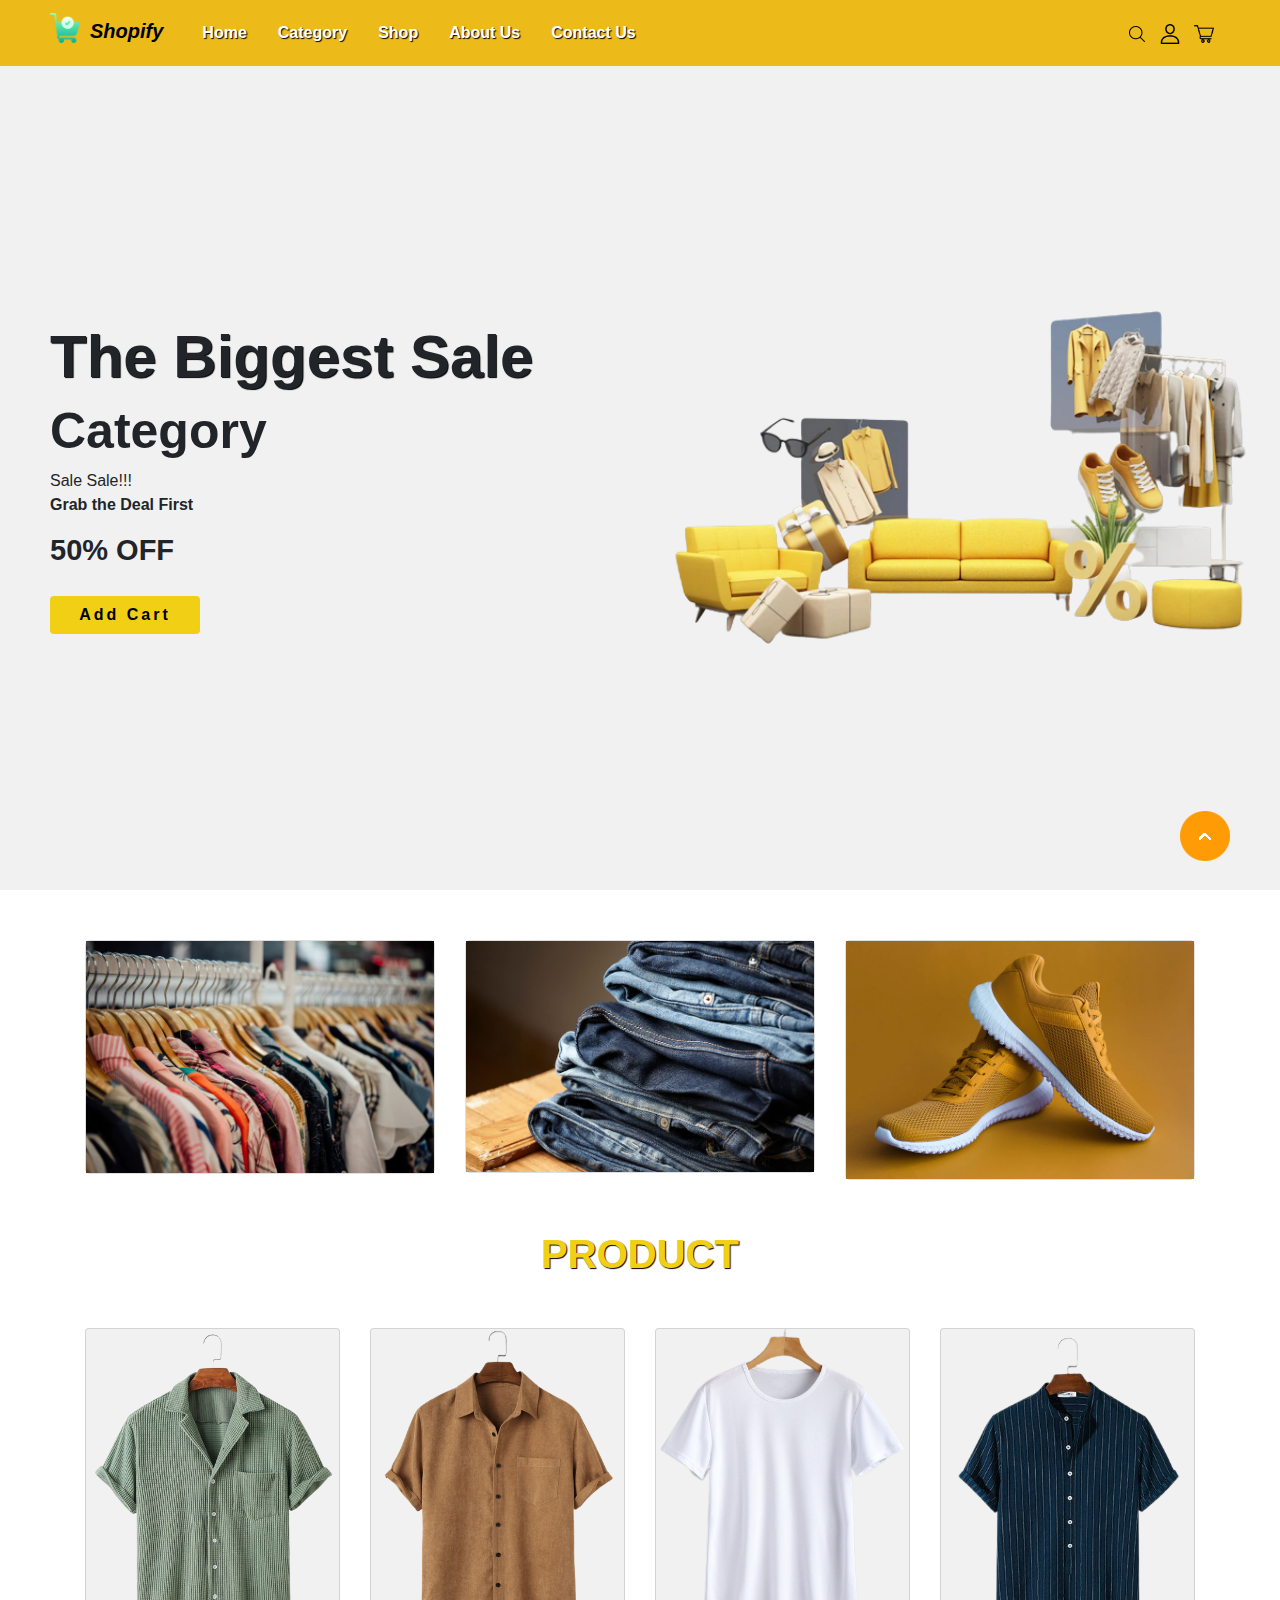
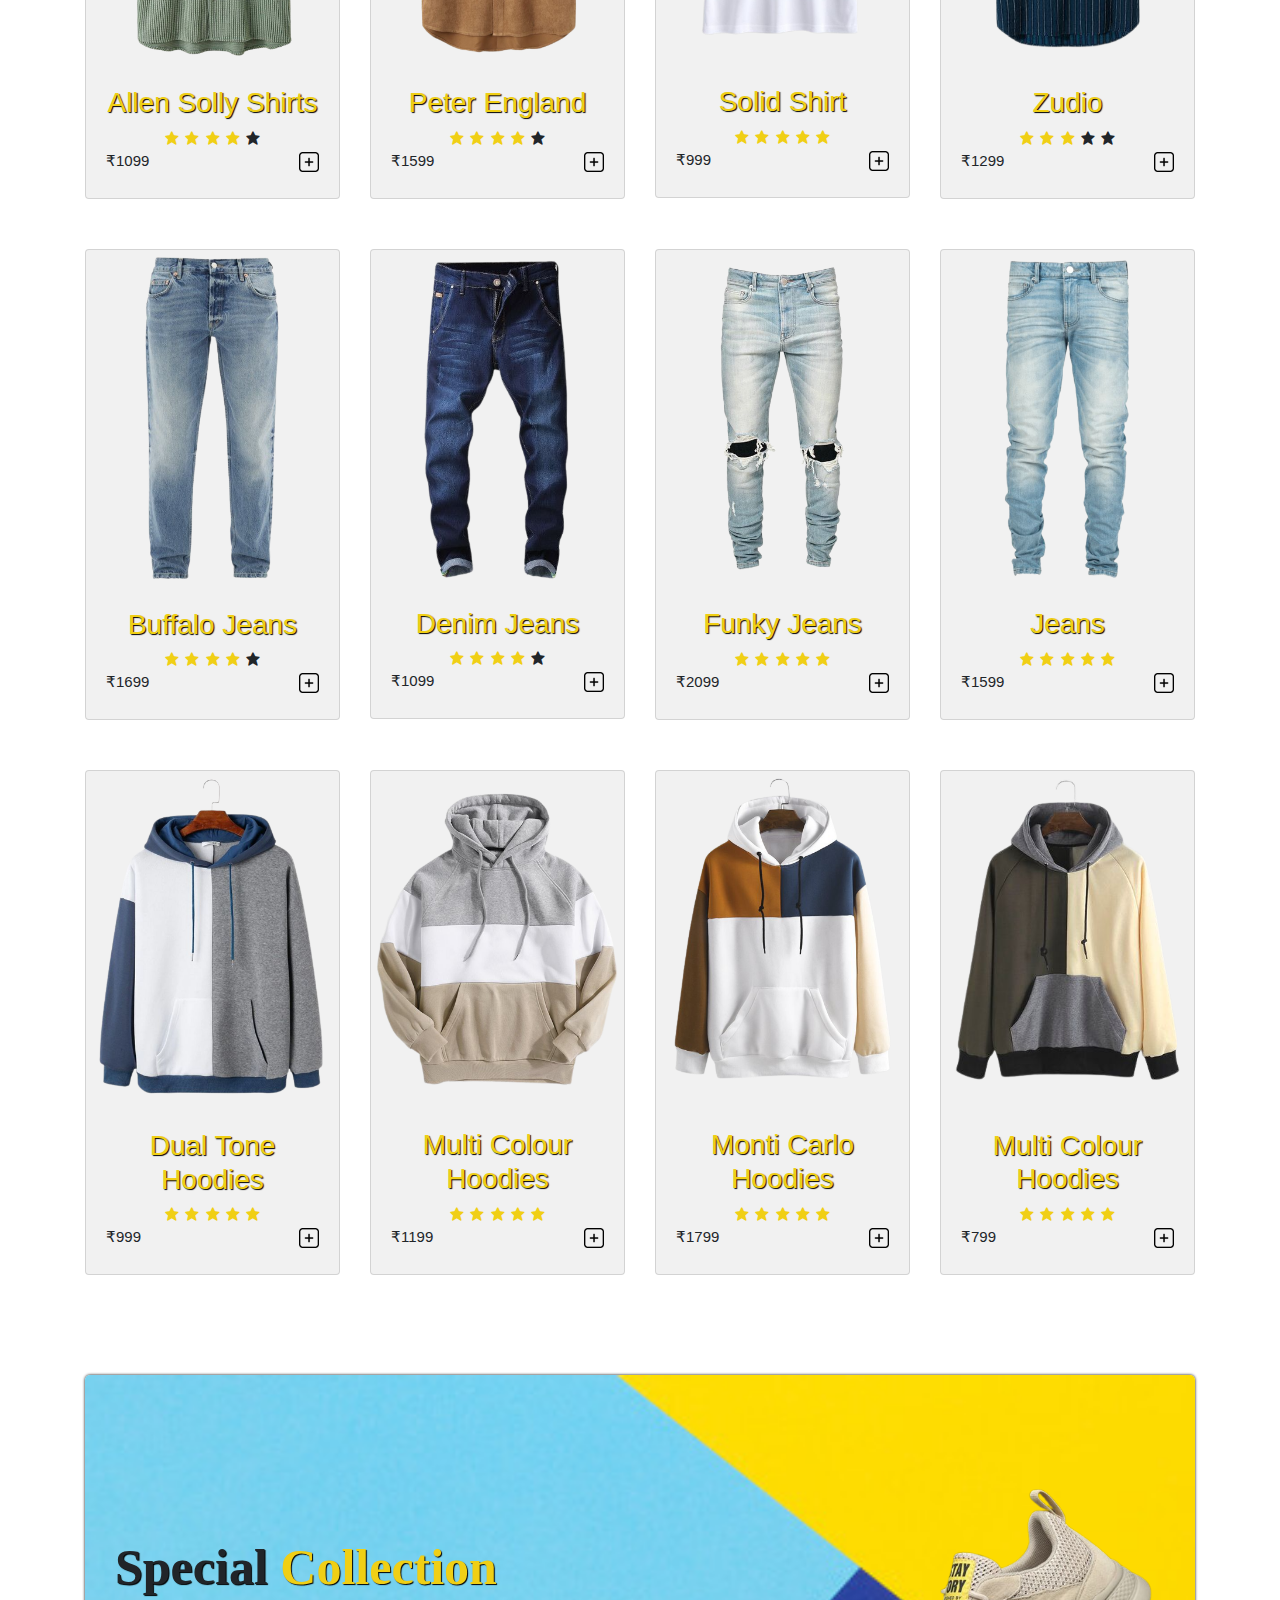
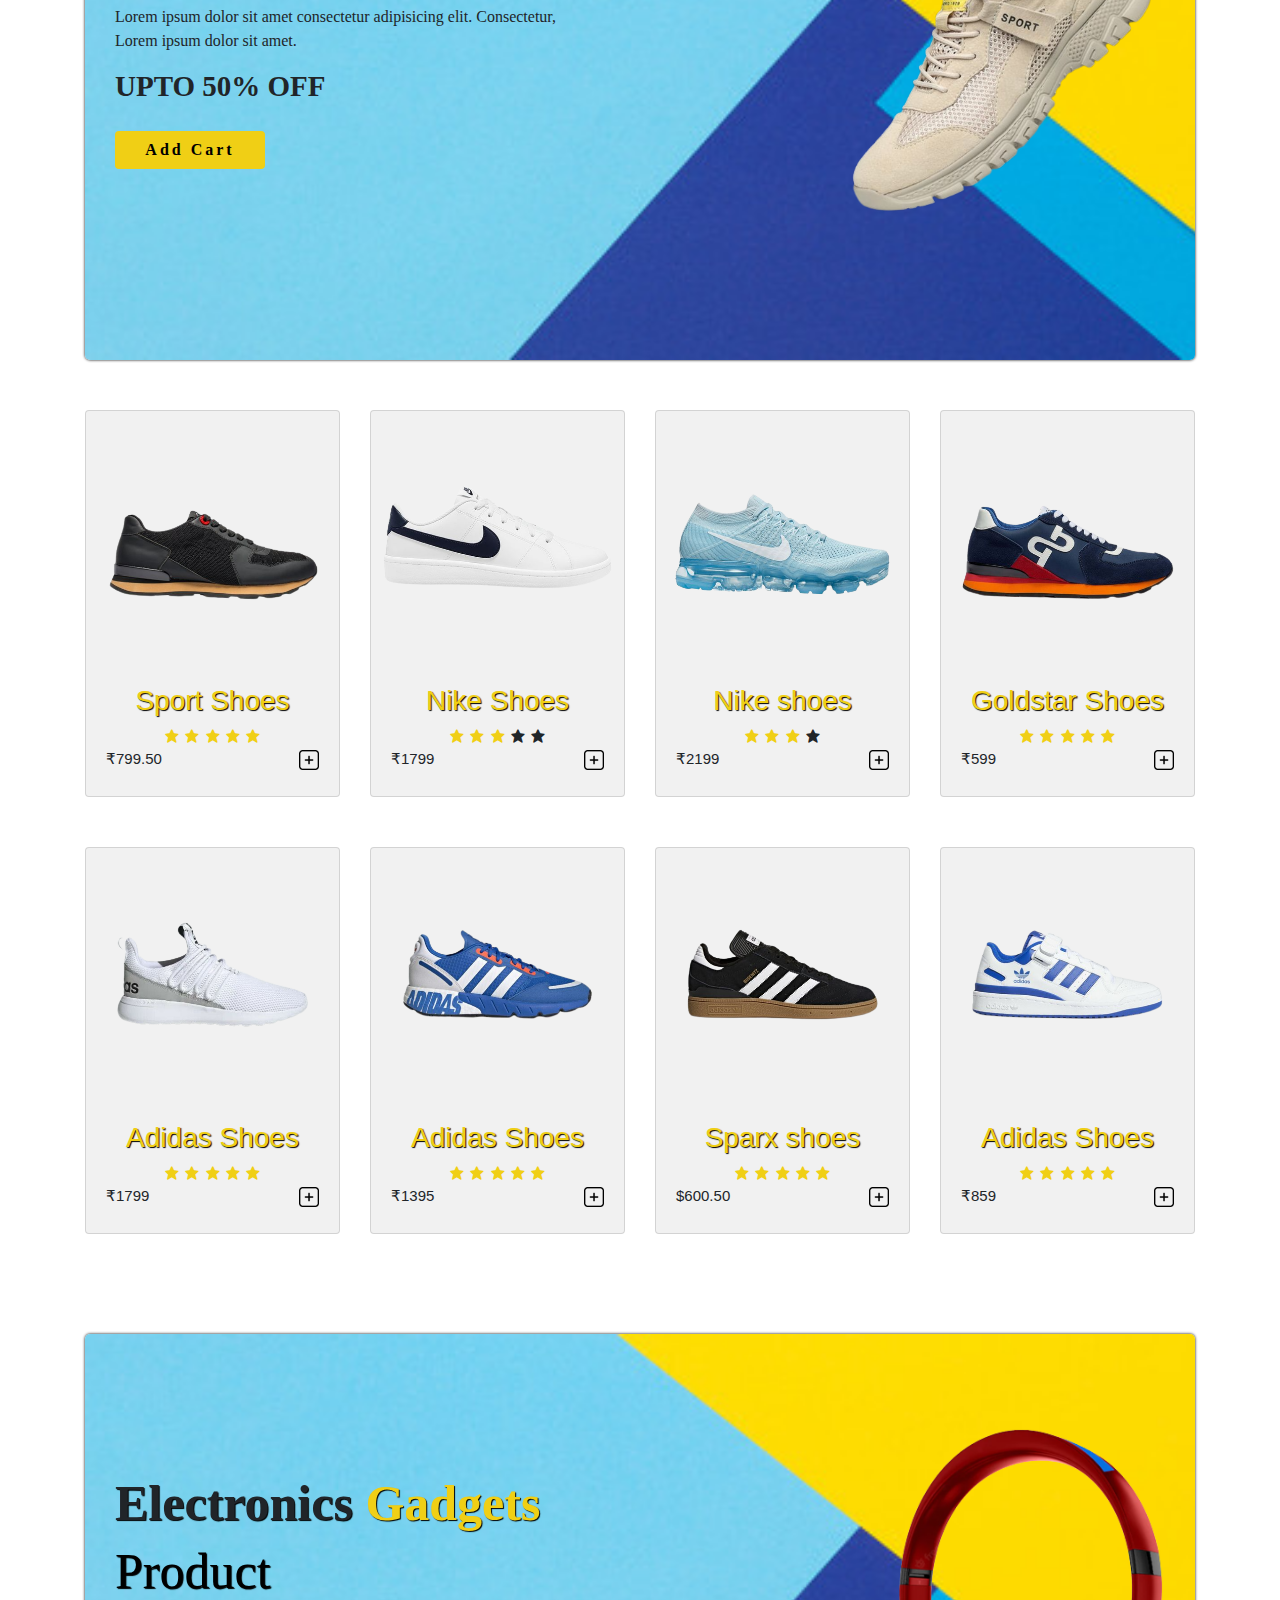
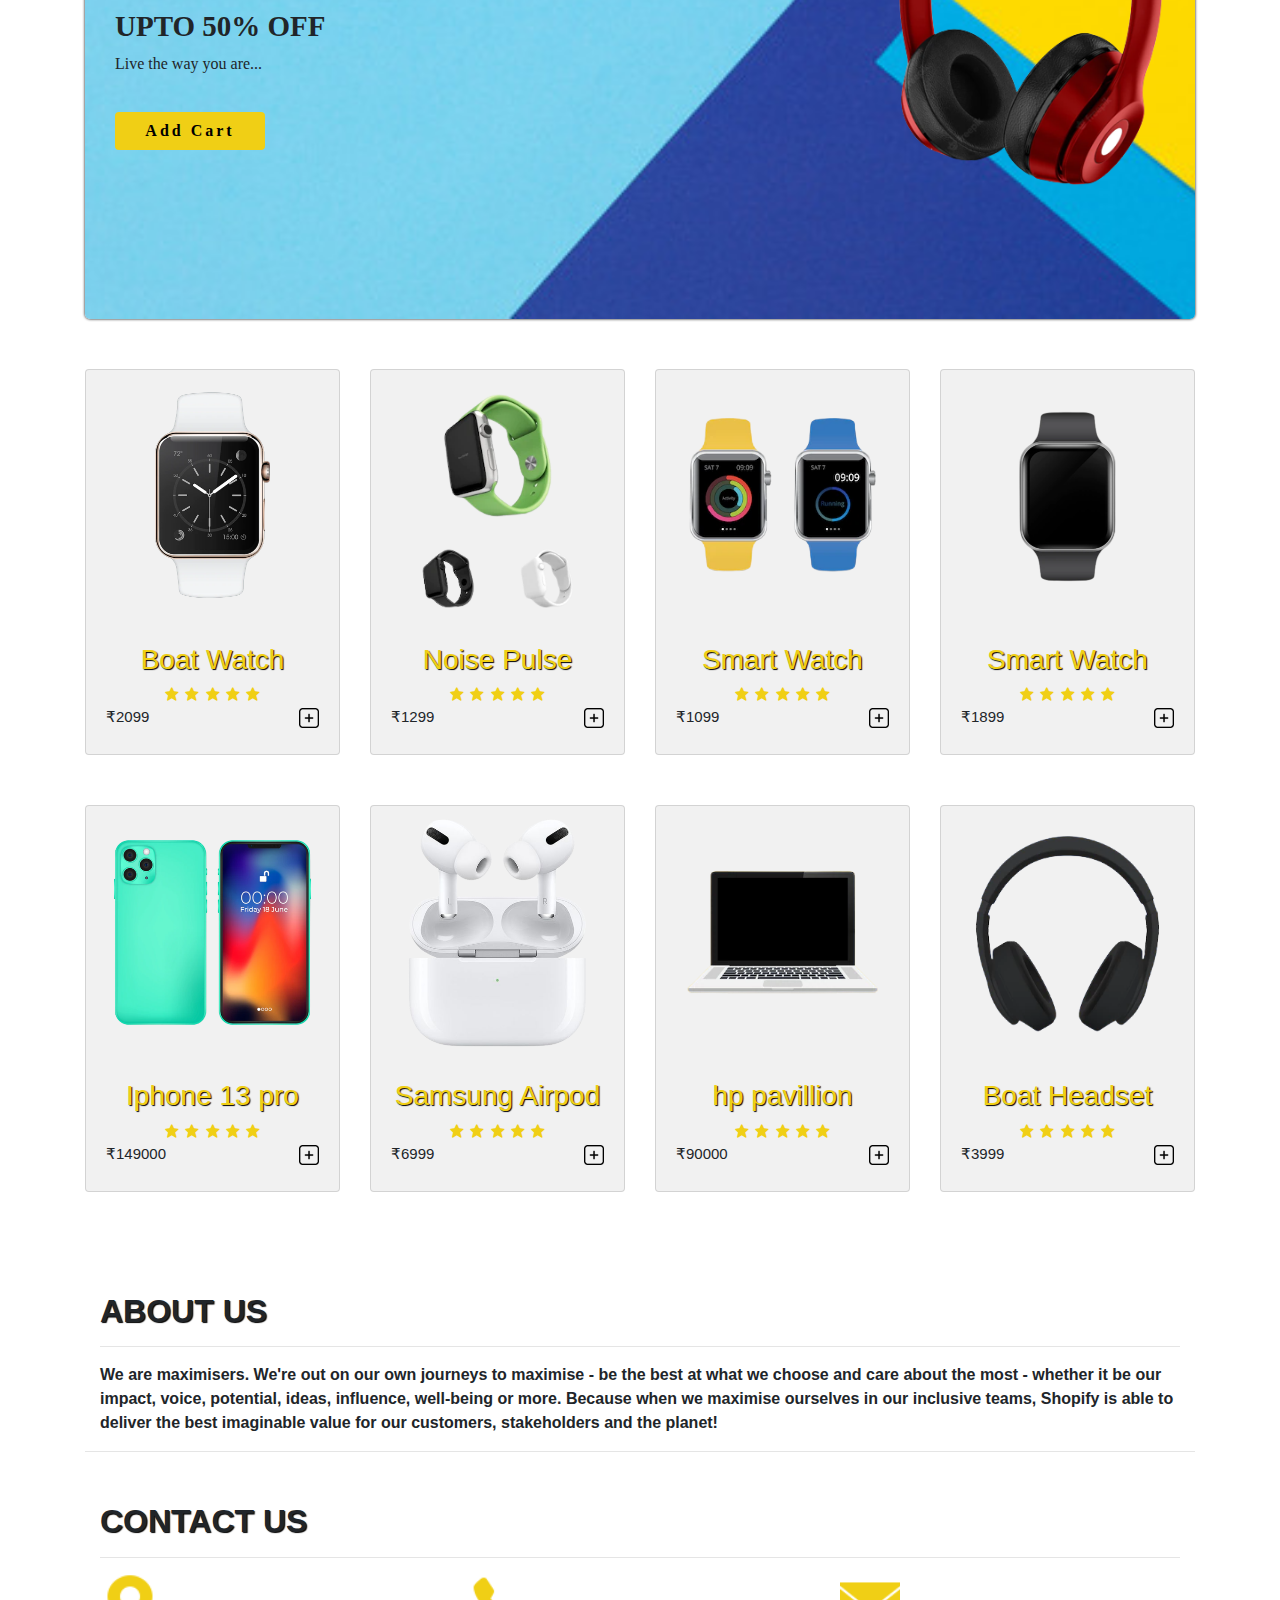
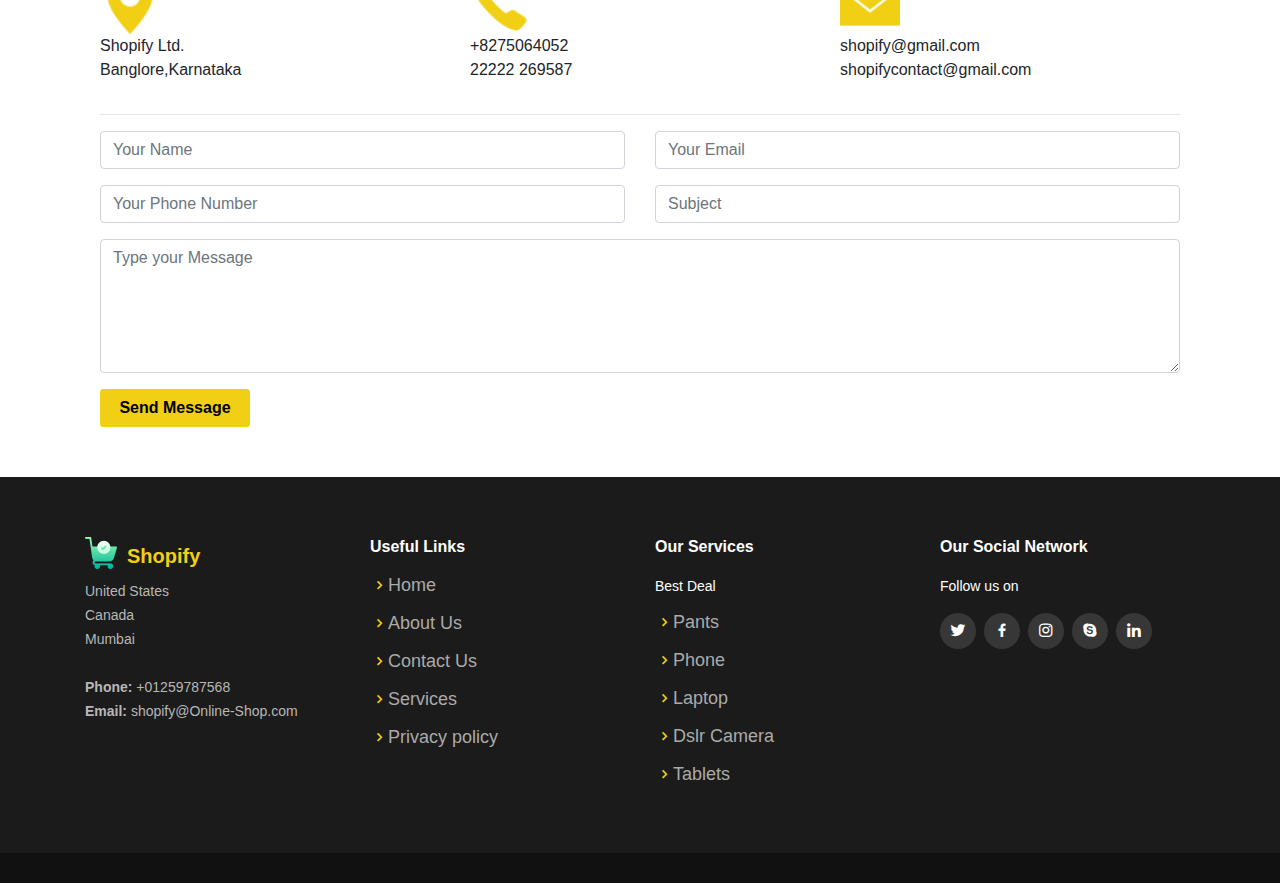
<file: index.html>
<!DOCTYPE html>
<html lang="en">
<head>
    <meta charset="UTF-8">
    <meta http-equiv="X-UA-Compatible" content="IE=edge">
    <meta name="viewport" content="width=device-width, initial-scale=1.0">
    <title>Shopify
    </title>
    <link rel="shortcut icon" type="image" href="logo.png">
    <link rel="stylesheet" href="style.css">
    <!-- bootstrap links -->
    <link rel="stylesheet" href="https://cdn.jsdelivr.net/npm/bootstrap@4.0.0/dist/css/bootstrap.min.css" integrity="sha384-Gn5384xqQ1aoWXA+058RXPxPg6fy4IWvTNh0E263XmFcJlSAwiGgFAW/dAiS6JXm" crossorigin="anonymous">
    <script src="https://code.jquery.com/jquery-3.2.1.slim.min.js" integrity="sha384-KJ3o2DKtIkvYIK3UENzmM7KCkRr/rE9/Qpg6aAZGJwFDMVNA/GpGFF93hXpG5KkN" crossorigin="anonymous"></script>
<script src="https://cdn.jsdelivr.net/npm/popper.js@1.12.9/dist/umd/popper.min.js" integrity="sha384-ApNbgh9B+Y1QKtv3Rn7W3mgPxhU9K/ScQsAP7hUibX39j7fakFPskvXusvfa0b4Q" crossorigin="anonymous"></script>
<script src="https://cdn.jsdelivr.net/npm/bootstrap@4.0.0/dist/js/bootstrap.min.js" integrity="sha384-JZR6Spejh4U02d8jOt6vLEHfe/JQGiRRSQQxSfFWpi1MquVdAyjUar5+76PVCmYl" crossorigin="anonymous"></script>

    <!-- bootstrap links -->
    <!-- fonts links -->
    <link rel="preconnect" href="https://fonts.googleapis.com">
<link rel="preconnect" href="https://fonts.gstatic.com" crossorigin>
<link href="https://fonts.googleapis.com/css2?family=Roboto+Mono&display=swap" rel="stylesheet">
    <!-- fonts links -->
    <!-- icons links -->
    <link href='https://unpkg.com/boxicons@2.1.2/css/boxicons.min.css' rel='stylesheet'>
    <!-- icons links -->
</head>
<body>

    <!-- navbar -->
    <nav class="navbar navbar-expand-md" id="navbar">
  <!-- Brand -->
  <a class="navbar-brand" href="#" id="logo"><img src="logo.png" alt="" width="30px" style="margin-bottom: 10px; margin-right: 10px;"><I>Shopify</I></a>

  <!-- Toggler/collapsibe Button -->
  <button class="navbar-toggler" type="button" data-toggle="collapse" data-target="#collapsibleNavbar">
    <span><img src="menu.png" alt="" width="20px"></span>
  </button>

  <!-- Navbar links -->
  <div class="collapse navbar-collapse" id="collapsibleNavbar">
    <ul class="navbar-nav">
      <li class="nav-item">
        <a class="nav-link"  href="#home">Home</a> 
      </li>
      <li class="nav-item">
        <a class="nav-link" href="#t-cards">Category</a>
      </li>
      <li class="nav-item">
        <a class="nav-link" href="#product-cards">Shop</a>
      </li>
      <li class="nav-item">
        <a class="nav-link" href="#about">About Us</a>
      </li>
      <li class="nav-item">
        <a class="nav-link" href="#footer">Contact Us</a>
      </li>
    </ul>
    
  </div>
  <div class="icons">
    <img src="search.png" alt="" width="16px">
    <a href="reg.html">
    <img src="user.png" alt="" width="20px">
    </a>
    <img src="shopping-cart (3).png" alt="" width="20px">
  </div>
</nav>

    <!-- navbar -->
    
     <!-- home section -->
     <section class="home" id="home" >

        <div class="content">
            <h3>The Biggest Sale
            </h3>
            <h2>Category <span class="changecontent"></span></h2>
            <p>Sale Sale!!!
                <br><B>Grab the Deal First</B>
            </p>
            <h5>50% OFF</h5>
            <a href="#" class="btn">Add Cart</a>
            
        </div>
        <div class="img">
            <img src="background.png" alt="">
        </div>
      </section>
      <!-- home section -->

      <!-- cards -->
      <div class="container" style="margin-top: 50px;">
        <div class="row" id="t-cards">
            <div class="col-md-4 py-3 py-md-0">
                <div class="card">
                    <img src="img1.png" alt="">
                </div>
            </div>
            <div class="col-md-4 py-3 py-md-0">
                <div class="card">
                    <img src="img2.png" alt="">
                </div>
            </div>
            <div class="col-md-4 py-3 py-md-0">
                <div class="card">
                    <img src="img3.png" alt="">
                </div>
            </div>
        </div>
      </div>
      <!-- cards -->
      <!-- product cards -->
      <div class="container" id="product-cards">
      <h1  class="text-center">PRODUCT</h1>
        <div class="row" style="margin-top: 50px;">
          <div class="col-md-3 py-3 py-md-0">
            <div class="card">
              <img src="shirt1.png" alt="">
               <div class="overlay">
                <button type="button" class="btn btn-secondary" title="Quick Shop"><i><img src="views.png" alt="" width="30px"></i></button>
                <button type="button" class="btn btn-secondary" title="Add to Wishlist"><i><img src="heart.png" alt="" width="30px"></i></button>
                <button type="button" class="btn btn-secondary" title="Add to Cart"><i><img src="add carts.png" alt="" width="30px"></i></button>
               </div>
              <div class="card-body">
                <h3 class="text-center">Allen Solly Shirts</h3>
                <div class="star text-center">
                  <i class='bx bxs-star checked'></i>
                  <i class='bx bxs-star checked'></i>
                  <i class='bx bxs-star checked'></i>
                  <i class='bx bxs-star checked'></i>
                  <i class='bx bxs-star '></i>
                </div>
                <h5>₹1099<span><i><img src="add.png" alt="" width="20px"></i></span></h5>
              </div>
            </div>
          </div>
          <div class="col-md-3 py-3 py-md-0">
            <div class="card">
              <img src="shirt2.png" alt="">
               <div class="overlay">
                <button type="button" class="btn btn-secondary" title="Quick Shop"><i><img src="views.png" alt="" width="30px"></i></button>
                <button type="button" class="btn btn-secondary" title="Add to Wishlist"><i><img src="heart.png" alt="" width="30px"></i></button>
                <button type="button" class="btn btn-secondary" title="Add to Cart"><i><img src="add carts.png" alt="" width="30px"></i></button>
               </div>
              <div class="card-body">
                <h3 class="text-center">Peter England</h3>
                <div class="star text-center">
                  <i class='bx bxs-star checked'></i>
                  <i class='bx bxs-star checked'></i>
                  <i class='bx bxs-star checked'></i>
                  <i class='bx bxs-star checked'></i>
                  <i class='bx bxs-star '></i>
                </div>
                <h5>₹1599<span><i><img src="add.png" alt="" width="20px"></i></span></h5>
              </div>
            </div>
          </div>
          <div class="col-md-3 py-3 py-md-0">
            <div class="card">
              <img src="shirt3.png" alt="">
               <div class="overlay">
                <button type="button" class="btn btn-secondary" title="Quick Shop"><i><img src="views.png" alt="" width="30px"></i></button>
                <button type="button" class="btn btn-secondary" title="Add to Wishlist"><i><img src="heart.png" alt="" width="30px"></i></button>
                <button type="button" class="btn btn-secondary" title="Add to Cart"><i><img src="add carts.png" alt="" width="30px"></i></button>
               </div>
              <div class="card-body">
                <h3 class="text-center">Solid Shirt</h3>
                <div class="star text-center">
                  <i class='bx bxs-star checked'></i>
                  <i class='bx bxs-star checked'></i>
                  <i class='bx bxs-star checked'></i>
                  <i class='bx bxs-star checked'></i>
                  <i class='bx bxs-star checked'></i>
                </div>
                <h5>₹999<span><i><img src="add.png" alt="" width="20px"></i></span></h5>
              </div>
            </div>
          </div>
          <div class="col-md-3 py-3 py-md-0">
            <div class="card">
              <img src="shirt4.png" alt="">
               <div class="overlay">
                <button type="button" class="btn btn-secondary" title="Quick Shop"><i><img src="views.png" alt="" width="30px"></i></button>
                <button type="button" class="btn btn-secondary" title="Add to Wishlist"><i><img src="heart.png" alt="" width="30px"></i></button>
                <button type="button" class="btn btn-secondary" title="Add to Cart"><i><img src="add carts.png" alt="" width="30px"></i></button>
               </div>
              <div class="card-body">
                <h3 class="text-center">Zudio</h3>
                <div class="star text-center">
                  <i class='bx bxs-star checked'></i>
                  <i class='bx bxs-star checked'></i>
                  <i class='bx bxs-star checked'></i>
                  <i class='bx bxs-star '></i>
                  <i class='bx bxs-star '></i>
                </div>
                <h5>₹1299<span><i><img src="add.png" alt="" width="20px"></i></span></h5>
              </div>
            </div>
          </div>
        </div>


        <div class="row" style="margin-top: 50px;">
          <div class="col-md-3 py-3 py-md-0">
            <div class="card">
              <img src="pant1.png" alt="">
               <div class="overlay">
                <button type="button" class="btn btn-secondary" title="Quick Shop"><i><img src="views.png" alt="" width="30px"></i></button>
                <button type="button" class="btn btn-secondary" title="Add to Wishlist"><i><img src="heart.png" alt="" width="30px"></i></button>
                <button type="button" class="btn btn-secondary" title="Add to Cart"><i><img src="add carts.png" alt="" width="30px"></i></button>
               </div>
              <div class="card-body">
                <h3 class="text-center">Buffalo Jeans</h3>
                <div class="star text-center">
                  <i class='bx bxs-star checked'></i>
                  <i class='bx bxs-star checked'></i>
                  <i class='bx bxs-star checked'></i>
                  <i class='bx bxs-star checked'></i>
                  <i class='bx bxs-star '></i>
                </div>
                <h5>₹1699<span><i><img src="add.png" alt="" width="20px"></i></span></h5>
              </div>
            </div>
          </div>
          <div class="col-md-3 py-3 py-md-0">
            <div class="card">
              <img src="pant2.png" alt="">
               <div class="overlay">
                <button type="button" class="btn btn-secondary" title="Quick Shop"><i><img src="views.png" alt="" width="30px"></i></button>
                <button type="button" class="btn btn-secondary" title="Add to Wishlist"><i><img src="heart.png" alt="" width="30px"></i></button>
                <button type="button" class="btn btn-secondary" title="Add to Cart"><i><img src="add carts.png" alt="" width="30px"></i></button>
               </div>
              <div class="card-body">
                <h3 class="text-center">Denim Jeans</h3>
                <div class="star text-center">
                  <i class='bx bxs-star checked'></i>
                  <i class='bx bxs-star checked'></i>
                  <i class='bx bxs-star checked'></i>
                  <i class='bx bxs-star checked'></i>
                  <i class='bx bxs-star '></i>
                </div>
                <h5>₹1099<span><i><img src="add.png" alt="" width="20px"></i></span></h5>
              </div>
            </div>
          </div>
          <div class="col-md-3 py-3 py-md-0">
            <div class="card">
              <img src="pant3.png" alt="">
               <div class="overlay">
                <button type="button" class="btn btn-secondary" title="Quick Shop"><i><img src="views.png" alt="" width="30px"></i></button>
                <button type="button" class="btn btn-secondary" title="Add to Wishlist"><i><img src="heart.png" alt="" width="30px"></i></button>
                <button type="button" class="btn btn-secondary" title="Add to Cart"><i><img src="add carts.png" alt="" width="30px"></i></button>
               </div>
              <div class="card-body">
                <h3 class="text-center">Funky Jeans</h3>
                <div class="star text-center">
                  <i class='bx bxs-star checked'></i>
                  <i class='bx bxs-star checked'></i>
                  <i class='bx bxs-star checked'></i>
                  <i class='bx bxs-star checked'></i>
                  <i class='bx bxs-star checked'></i>
                </div>
                <h5>₹2099<span><i><img src="add.png" alt="" width="20px"></i></span></h5>
              </div>
            </div>
          </div>
          <div class="col-md-3 py-3 py-md-0">
            <div class="card">
              <img src="pant4.png" alt="">
               <div class="overlay">
                <button type="button" class="btn btn-secondary" title="Quick Shop"><i><img src="views.png" alt="" width="30px"></i></button>
                <button type="button" class="btn btn-secondary" title="Add to Wishlist"><i><img src="heart.png" alt="" width="30px"></i></button>
                <button type="button" class="btn btn-secondary" title="Add to Cart"><i><img src="add carts.png" alt="" width="30px"></i></button>
               </div>
              <div class="card-body">
                <h3 class="text-center">Jeans</h3>
                <div class="star text-center">
                  <i class='bx bxs-star checked'></i>
                  <i class='bx bxs-star checked'></i>
                  <i class='bx bxs-star checked'></i>
                  <i class='bx bxs-star checked'></i>
                  <i class='bx bxs-star checked'></i>
                </div>
                <h5>₹1599<span><i><img src="add.png" alt="" width="20px"></i></span></h5>
              </div>
            </div>
          </div>
        </div>

        <div class="row" style="margin-top: 50px;">
          <div class="col-md-3 py-3 py-md-0">
            <div class="card">
              <img src="h1.png" alt="">
               <div class="overlay">
                <button type="button" class="btn btn-secondary" title="Quick Shop"><i><img src="views.png" alt="" width="30px"></i></button>
                <button type="button" class="btn btn-secondary" title="Add to Wishlist"><i><img src="heart.png" alt="" width="30px"></i></button>
                <button type="button" class="btn btn-secondary" title="Add to Cart"><i><img src="add carts.png" alt="" width="30px"></i></button>
               </div>
              <div class="card-body">
                <h3 class="text-center">Dual Tone Hoodies</h3>
                <div class="star text-center">
                  <i class='bx bxs-star checked'></i>
                  <i class='bx bxs-star checked'></i>
                  <i class='bx bxs-star checked'></i>
                  <i class='bx bxs-star checked'></i>
                  <i class='bx bxs-star checked'></i>
                </div>
                <h5>₹999<span><i><img src="add.png" alt="" width="20px"></i></span></h5>
              </div>
            </div>
          </div>
          <div class="col-md-3 py-3 py-md-0">
            <div class="card">
              <img src="h2.png" alt="">
               <div class="overlay">
                <button type="button" class="btn btn-secondary" title="Quick Shop"><i><img src="views.png" alt="" width="30px"></i></button>
                <button type="button" class="btn btn-secondary" title="Add to Wishlist"><i><img src="heart.png" alt="" width="30px"></i></button>
                <button type="button" class="btn btn-secondary" title="Add to Cart"><i><img src="add carts.png" alt="" width="30px"></i></button>
               </div>
              <div class="card-body">
                <h3 class="text-center">Multi Colour Hoodies</h3>
                <div class="star text-center">
                  <i class='bx bxs-star checked'></i>
                  <i class='bx bxs-star checked'></i>
                  <i class='bx bxs-star checked'></i>
                  <i class='bx bxs-star checked'></i>
                  <i class='bx bxs-star checked'></i>
                </div>
                <h5>₹1199<span><i><img src="add.png" alt="" width="20px"></i></span></h5>
              </div>
            </div>
          </div>
          <div class="col-md-3 py-3 py-md-0">
            <div class="card">
              <img src="h3.png" alt="">
               <div class="overlay">
                <button type="button" class="btn btn-secondary" title="Quick Shop"><i><img src="views.png" alt="" width="30px"></i></button>
                <button type="button" class="btn btn-secondary" title="Add to Wishlist"><i><img src="heart.png" alt="" width="30px"></i></button>
                <button type="button" class="btn btn-secondary" title="Add to Cart"><i><img src="add carts.png" alt="" width="30px"></i></button>
               </div>
              <div class="card-body">
                <h3 class="text-center">Monti Carlo Hoodies</h3>
                <div class="star text-center">
                  <i class='bx bxs-star checked'></i>
                  <i class='bx bxs-star checked'></i>
                  <i class='bx bxs-star checked'></i>
                  <i class='bx bxs-star checked'></i>
                  <i class='bx bxs-star checked'></i>
                </div>
                <h5>₹1799<span><i><img src="add.png" alt="" width="20px"></i></span></h5>
              </div>
            </div>
          </div>
          <div class="col-md-3 py-3 py-md-0">
            <div class="card">
              <img src="h4.png" alt="">
               <div class="overlay">
                <button type="button" class="btn btn-secondary" title="Quick Shop"><i><img src="views.png" alt="" width="30px"></i></button>
                <button type="button" class="btn btn-secondary" title="Add to Wishlist"><i><img src="heart.png" alt="" width="30px"></i></button>
                <button type="button" class="btn btn-secondary" title="Add to Cart"><i><img src="add carts.png" alt="" width="30px"></i></button>
               </div>
              <div class="card-body">
                <h3 class="text-center">Multi Colour Hoodies</h3>
                <div class="star text-center">
                  <i class='bx bxs-star checked'></i>
                  <i class='bx bxs-star checked'></i>
                  <i class='bx bxs-star checked'></i>
                  <i class='bx bxs-star checked'></i>
                  <i class='bx bxs-star checked'></i>
                </div>
                <h5>₹799<span><i><img src="add.png" alt="" width="20px"></i></span></h5>
              </div>
            </div>
          </div>
        </div>
      </div>
      <!-- product cards -->
      <!-- banner -->
      <div class="container">
      <section class="banner" id="banner" >

        <div class="banner-content">
            <h1>Special <span>Collection</span></h1>
            <p>Lorem ipsum dolor sit amet consectetur adipisicing elit. Consectetur,
                <br>Lorem ipsum dolor sit amet.
            </p>
            <h5>UPTO 50% OFF</h5>
            <a href="#" class="btn">Add Cart</a>
            
        </div>
        <div class="img">
            <img src="banner-img.png" alt="">
        </div>
      </section>
    </div>
      <!-- banner -->

      <!-- other product -->
      <div class="container" id="product-cards">
        <div class="row" style="margin-top: 50px;">
          <div class="col-md-3 py-3 py-md-0">
            <div class="card">
              <img src="s1.png" alt="">
              <div class="card-body">
                <h3 class="text-center">Sport Shoes</h3>
                <div class="star text-center">
                  <i class='bx bxs-star checked'></i>
                  <i class='bx bxs-star checked'></i>
                  <i class='bx bxs-star checked'></i>
                  <i class='bx bxs-star checked'></i>
                  <i class='bx bxs-star checked'></i>
                </div>
                <h5>₹799.50 <span><i><img src="add.png" alt="" width="20px"></i></span></h5>
              </div>
            </div>
          </div>
          <div class="col-md-3 py-3 py-md-0">
            <div class="card">
              <img src="s2.png" alt="">
              <div class="card-body">
                <h3 class="text-center">Nike Shoes</h3>
                <div class="star text-center">
                  <i class='bx bxs-star checked'></i>
                  <i class='bx bxs-star checked'></i>
                  <i class='bx bxs-star checked'></i>
                  <i class='bx bxs-star '></i>
                  <i class='bx bxs-star '></i>
                </div>
                <h5>₹1799<span><i><img src="add.png" alt="" width="20px"></i></span></h5>
              </div>
            </div>
          </div>
          <div class="col-md-3 py-3 py-md-0">
            <div class="card">
              <img src="s3.png" alt="">
              <div class="card-body">
                <h3 class="text-center">Nike shoes</h3>
                <div class="star text-center">
                  <i class='bx bxs-star checked'></i>
                  <i class='bx bxs-star checked'></i>
                  <i class='bx bxs-star checked'></i>
                  <i class='bx bxs-star '></i>
                </div>
                <h5>₹2199<span><i><img src="add.png" alt="" width="20px"></i></span></h5>
              </div>
            </div>
          </div>
          <div class="col-md-3 py-3 py-md-0">
            <div class="card">
              <img src="s4.png" alt="">
              <div class="card-body">
                <h3 class="text-center">Goldstar Shoes</h3>
                <div class="star text-center">
                  <i class='bx bxs-star checked'></i>
                  <i class='bx bxs-star checked'></i>
                  <i class='bx bxs-star checked'></i>
                  <i class='bx bxs-star checked'></i>
                  <i class='bx bxs-star checked'></i>
                </div>
                <h5>₹599<span><i><img src="add.png" alt="" width="20px"></i></span></h5>
              </div>
            </div>
          </div>
        </div>


        <div class="row" style="margin-top: 50px;">
          <div class="col-md-3 py-3 py-md-0">
            <div class="card">
              <img src="s5.png" alt="">
              <div class="card-body">
                <h3 class="text-center">Adidas Shoes</h3>
                <div class="star text-center">
                  <i class='bx bxs-star checked'></i>
                  <i class='bx bxs-star checked'></i>
                  <i class='bx bxs-star checked'></i>
                  <i class='bx bxs-star checked'></i>
                  <i class='bx bxs-star checked'></i>
                </div>
                <h5>₹1799<span><i><img src="add.png" alt="" width="20px"></i></span></h5>
              </div>
            </div>
          </div>
          <div class="col-md-3 py-3 py-md-0">
            <div class="card">
              <img src="s6.png" alt="">
              <div class="card-body">
                <h3 class="text-center">Adidas Shoes</h3>
                <div class="star text-center">
                  <i class='bx bxs-star checked'></i>
                  <i class='bx bxs-star checked'></i>
                  <i class='bx bxs-star checked'></i>
                  <i class='bx bxs-star checked'></i>
                  <i class='bx bxs-star checked'></i>
                </div>
                <h5>₹1395<span><i><img src="add.png" alt="" width="20px"></i></span></h5>
              </div>
            </div>
          </div>
          <div class="col-md-3 py-3 py-md-0">
            <div class="card">
              <img src="s7.png" alt="">
              <div class="card-body">
                <h3 class="text-center">Sparx shoes</h3>
                <div class="star text-center">
                  <i class='bx bxs-star checked'></i>
                  <i class='bx bxs-star checked'></i>
                  <i class='bx bxs-star checked'></i>
                  <i class='bx bxs-star checked'></i>
                  <i class='bx bxs-star checked'></i>
                </div>
                <h5>$600.50 <span><i><img src="add.png" alt="" width="20px"></i></span></h5>
              </div>
            </div>
          </div>
          <div class="col-md-3 py-3 py-md-0">
            <div class="card">
              <img src="s8.png" alt="">
              <div class="card-body">
                <h3 class="text-center">Adidas Shoes</h3>
                <div class="star text-center">
                  <i class='bx bxs-star checked'></i>
                  <i class='bx bxs-star checked'></i>
                  <i class='bx bxs-star checked'></i>
                  <i class='bx bxs-star checked'></i>
                  <i class='bx bxs-star checked'></i>
                </div>
                <h5>₹859<span><i><img src="add.png" alt="" width="20px"></i></span></h5>
              </div>
            </div>
          </div>
        </div>
      </div>      
      <!-- other product -->

      <!-- banner2 -->
      <div class="container">
        <section class="banner2" id="banner2" >
  
          <div class="banner2-content">
              <h1>Electronics <span>Gadgets</span></h1>
              <h2>Product <span class="bannerchangecontent"></span></h2>
              <h3>UPTO 50% OFF</h3>
              <p>Live the way you are...
                <br>
              </p>
              <a href="#" class="btn">Add Cart</a>
              
          </div>
          <div class="img">
              <img src="headphone.png" alt="">
          </div>
        </section>
      </div>
      <!-- banner2 -->

      <!-- electronics gadgets cards -->
      <div class="container" id="product-cards">
        <div class="row" style="margin-top: 50px;">
          <div class="col-md-3 py-3 py-md-0">
            <div class="card">
              <div class="overlay">
                <button type="button" class="btn btn-secondary" title="Quick Shop"><i><img src="views.png" alt="" width="30px"></i></button>
                <button type="button" class="btn btn-secondary" title="Add to Wishlist"><i><img src="heart.png" alt="" width="30px"></i></button>
                <button type="button" class="btn btn-secondary" title="Add to Cart"><i><img src="add carts.png" alt="" width="30px"></i></button>
               </div>
              <img src="w1.png" alt="">
              <div class="card-body">
                <h3 class="text-center">Boat Watch</h3>
                <div class="star text-center">
                  <i class='bx bxs-star checked'></i>
                  <i class='bx bxs-star checked'></i>
                  <i class='bx bxs-star checked'></i>
                  <i class='bx bxs-star checked'></i>
                  <i class='bx bxs-star checked'></i>
                </div>
                <h5>₹2099<span><i><img src="add.png" alt="" width="20px"></i></span></h5>
              </div>
            </div>
          </div>
          <div class="col-md-3 py-3 py-md-0">
            <div class="card">
              <div class="overlay">
                <button type="button" class="btn btn-secondary" title="Quick Shop"><i><img src="views.png" alt="" width="30px"></i></button>
                <button type="button" class="btn btn-secondary" title="Add to Wishlist"><i><img src="heart.png" alt="" width="30px"></i></button>
                <button type="button" class="btn btn-secondary" title="Add to Cart"><i><img src="add carts.png" alt="" width="30px"></i></button>
               </div>
              <img src="w2.png" alt="">
              <div class="card-body">
                <h3 class="text-center">Noise Pulse</h3>
                <div class="star text-center">
                  <i class='bx bxs-star checked'></i>
                  <i class='bx bxs-star checked'></i>
                  <i class='bx bxs-star checked'></i>
                  <i class='bx bxs-star checked'></i>
                  <i class='bx bxs-star checked'></i>
                </div>
                <h5>₹1299<span><i><img src="add.png" alt="" width="20px"></i></span></h5>
              </div>
            </div>
          </div>
          <div class="col-md-3 py-3 py-md-0">
            <div class="card">
              <div class="overlay">
                <button type="button" class="btn btn-secondary" title="Quick Shop"><i><img src="views.png" alt="" width="30px"></i></button>
                <button type="button" class="btn btn-secondary" title="Add to Wishlist"><i><img src="heart.png" alt="" width="30px"></i></button>
                <button type="button" class="btn btn-secondary" title="Add to Cart"><i><img src="add carts.png" alt="" width="30px"></i></button>
               </div>
              <img src="w3.png" alt="">
              <div class="card-body">
                <h3 class="text-center">Smart Watch</h3>
                <div class="star text-center">
                  <i class='bx bxs-star checked'></i>
                  <i class='bx bxs-star checked'></i>
                  <i class='bx bxs-star checked'></i>
                  <i class='bx bxs-star checked'></i>
                  <i class='bx bxs-star checked'></i>
                </div>
                <h5>₹1099<span><i><img src="add.png" alt="" width="20px"></i></span></h5>
              </div>
            </div>
          </div>
          <div class="col-md-3 py-3 py-md-0">
            <div class="card">
              <div class="overlay">
                <button type="button" class="btn btn-secondary" title="Quick Shop"><i><img src="views.png" alt="" width="30px"></i></button>
                <button type="button" class="btn btn-secondary" title="Add to Wishlist"><i><img src="heart.png" alt="" width="30px"></i></button>
                <button type="button" class="btn btn-secondary" title="Add to Cart"><i><img src="add carts.png" alt="" width="30px"></i></button>
               </div>
              <img src="smart watch.png" alt="">
              <div class="card-body">
                <h3 class="text-center">Smart Watch</h3>
                <div class="star text-center">
                  <i class='bx bxs-star checked'></i>
                  <i class='bx bxs-star checked'></i>
                  <i class='bx bxs-star checked'></i>
                  <i class='bx bxs-star checked'></i>
                  <i class='bx bxs-star checked'></i>
                </div>
                <h5>₹1899<span><i><img src="add.png" alt="" width="20px"></i></span></h5>
              </div>
            </div>
          </div>
        </div>

        <div class="row" style="margin-top: 50px;">
          <div class="col-md-3 py-3 py-md-0">
            <div class="card">
              <div class="overlay">
                <button type="button" class="btn btn-secondary" title="Quick Shop"><i><img src="views.png" alt="" width="30px"></i></button>
                <button type="button" class="btn btn-secondary" title="Add to Wishlist"><i><img src="heart.png" alt="" width="30px"></i></button>
                <button type="button" class="btn btn-secondary" title="Add to Cart"><i><img src="add carts.png" alt="" width="30px"></i></button>
               </div>
              <img src="iphone 13 pro.png" alt="">
              <div class="card-body">
                <h3 class="text-center">Iphone 13 pro</h3>
                <div class="star text-center">
                  <i class='bx bxs-star checked'></i>
                  <i class='bx bxs-star checked'></i>
                  <i class='bx bxs-star checked'></i>
                  <i class='bx bxs-star checked'></i>
                  <i class='bx bxs-star checked'></i>
                </div>
                <h5>₹149000<span><i><img src="add.png" alt="" width="20px"></i></span></h5>
              </div>
            </div>
          </div>
          <div class="col-md-3 py-3 py-md-0">
            <div class="card">
              <div class="overlay">
                <button type="button" class="btn btn-secondary" title="Quick Shop"><i><img src="views.png" alt="" width="30px"></i></button>
                <button type="button" class="btn btn-secondary" title="Add to Wishlist"><i><img src="heart.png" alt="" width="30px"></i></button>
                <button type="button" class="btn btn-secondary" title="Add to Cart"><i><img src="add carts.png" alt="" width="30px"></i></button>
               </div>
              <img src="a1.png" alt="">
              <div class="card-body">
                <h3 class="text-center">Samsung Airpod</h3>
                <div class="star text-center">
                  <i class='bx bxs-star checked'></i>
                  <i class='bx bxs-star checked'></i>
                  <i class='bx bxs-star checked'></i>
                  <i class='bx bxs-star checked'></i>
                  <i class='bx bxs-star checked'></i>
                </div>
                <h5>₹6999<span><i><img src="add.png" alt="" width="20px"></i></span></h5>
              </div>
            </div>
          </div>
          <div class="col-md-3 py-3 py-md-0">
            <div class="card">
              <div class="overlay">
                <button type="button" class="btn btn-secondary" title="Quick Shop"><i><img src="views.png" alt="" width="30px"></i></button>
                <button type="button" class="btn btn-secondary" title="Add to Wishlist"><i><img src="heart.png" alt="" width="30px"></i></button>
                <button type="button" class="btn btn-secondary" title="Add to Cart"><i><img src="add carts.png" alt="" width="30px"></i></button>
               </div>
              <img src="laptop1.png" alt="">
              <div class="card-body">
                <h3 class="text-center">hp pavillion</h3>
                <div class="star text-center">
                  <i class='bx bxs-star checked'></i>
                  <i class='bx bxs-star checked'></i>
                  <i class='bx bxs-star checked'></i>
                  <i class='bx bxs-star checked'></i>
                  <i class='bx bxs-star checked'></i>
                </div>
                <h5>₹90000<span><i><img src="add.png" alt="" width="20px"></i></span></h5>
              </div>
            </div>
          </div>
          <div class="col-md-3 py-3 py-md-0">
            <div class="card">
              <div class="overlay">
                <button type="button" class="btn btn-secondary" title="Quick Shop"><i><img src="views.png" alt="" width="30px"></i></button>
                <button type="button" class="btn btn-secondary" title="Add to Wishlist"><i><img src="heart.png" alt="" width="30px"></i></button>
                <button type="button" class="btn btn-secondary" title="Add to Cart"><i><img src="add carts.png" alt="" width="30px"></i></button>
               </div>
              <img src="headphone2.png" alt="">
              <div class="card-body">
                <h3 class="text-center">Boat Headset</h3>
                <div class="star text-center">
                  <i class='bx bxs-star checked'></i>
                  <i class='bx bxs-star checked'></i>
                  <i class='bx bxs-star checked'></i>
                  <i class='bx bxs-star checked'></i>
                  <i class='bx bxs-star checked'></i>
                </div>
                <h5>₹3999<span><i><img src="add.png" alt="" width="20px"></i></span></h5>
              </div>
            </div>
          </div>
        </div>
      <!-- electronics gadgets cards -->

      <!-- about us -->
      <div class="container" id="about">
        <h2>ABOUT US</h2>
        <hr>
        <p>We are maximisers. We're out on our own journeys to maximise - be the best at what we choose 
          and care about the most - whether it be our impact, voice, potential, ideas, influence, 
          well-being or more. Because when we maximise ourselves in our inclusive teams, Shopify is able to deliver the best imaginable value for our customers, stakeholders and the planet!</p>

      </div>
      <hr>
      <!-- about us -->

      <!-- contact us -->
      <div class="container" id="contact">
        <h2>CONTACT US</h2>
        <hr>
        <div class="row">
          <div class="col-md-4 py-3 py-md-0">
            <img src="location.png" alt="" width="60px">
            <p>Shopify Ltd.
              <br>Banglore,Karnataka
            </p>
          </div>

          <div class="col-md-4 py-3 py-md-0">
            <img src="phone.png" alt="" width="60px">
            <p>+8275064052
           <br>22222 269587
            </p>
          </div>

          <div class="col-md-4 py-3 py-md-0">
            <img src="email.png" alt="" width="60px">
            <p>shopify@gmail.com
            <br>shopifycontact@gmail.com
            </p>
          </div>
        </div>
<hr>
        <div class="row">

          <div class="col-md-6 py-3 py-md-0">

            <div class="form-group">
              <input type="text" class="form-control" id="usr" placeholder="Your Name">
            </div>
            <div class="form-group">
              <input type="phone" class="form-control" id="phn" placeholder="Your Phone Number">
            </div>
          </div>

          <div class="col-md-6 py-3 py-md-0">

            <div class="form-group">
              <input type="email" class="form-control" id="eml" placeholder="Your Email">
            </div>
            <div class="form-group">
              <input type="subject" class="form-control" id="sbj" placeholder="Subject">
            </div>
          </div>

        </div>
        <div class="form-group">
          <textarea class="form-control" rows="5" id="comment" placeholder="Type your Message"></textarea>

        </div>
        <div id="message"><button>Send Message</button></div>
        
      </div>

      </div>
      <!-- contact us -->

      <!-- footer -->
      <footer id="footer" style="margin-top: 50px;">
        <div class="footer-top">
            <div class="container">
                <div class="row">
                    <div class="col-lg-3 col-md-6 footer-contact">
                      <a href="#"><img src="logo.png" alt="" width="32px">Shopify</a>
                        <p>
                            United States<br>
                            Canada <br>
                            Mumbai <br><br>
                            <strong>Phone:</strong> +01259787568 <br>
                            <strong>Email:</strong> shopify@Online-Shop.com <br>
                        </p>
                    </div>
  
                    <div class="col-lg-3 col-md-6 footer-links">
                        <h4>Useful Links</h4>
                        <ul>
                            <li><i class="bx bx-chevron-right"></i> <a href="#">Home</a></li>
                            <li><i class="bx bx-chevron-right"></i> <a href="#">About Us</a></li>
                            <li><i class="bx bx-chevron-right"></i> <a href="#">Contact Us</a></li>
                            <li><i class="bx bx-chevron-right"></i> <a href="#">Services</a></li>
                            <li><i class="bx bx-chevron-right"></i> <a href="#">Privacy policy</a></li>
                        </ul>
                    </div>
  
                    <div class="col-lg-3 col-md-6 footer-links">
                        <h4>Our Services</h4>
                        <p>Best Deal</p>
                        <ul>
                            <li><i class="bx bx-chevron-right"></i> <a href="#">Pants</a></li>
                            <li><i class="bx bx-chevron-right"></i> <a href="#">Phone</a></li>
                            <li><i class="bx bx-chevron-right"></i> <a href="#">Laptop</a></li>
                            <li><i class="bx bx-chevron-right"></i> <a href="#">Dslr Camera</a></li>
                            <li><i class="bx bx-chevron-right"></i> <a href="#">Tablets</a></li>
                        </ul>
                    </div>
  
                    <div class="col-lg-3 col-md-6 footer-links">
                        <h4>Our Social Network</h4>
                        <p>Follow us on</p>
                        <div class="social-links mt-3">
                            <a href="#" class="twitter"><i class="bx bxl-twitter"></i></a>
                            <a href="#" class="facebook"><i class="bx bxl-facebook"></i></a>
                            <a href="#" class="instagram"><i class="bx bxl-instagram"></i></a>
                            <a href="#" class="google-plus"><i class="bx bxl-skype"></i></a>
                            <a href="#" class="linkedin"><i class="bx bxl-linkedin"></i></a>
                        </div>
                    </div>
  
  
                </div>
               
  
            </div>
        </div>
        </footer>
      <!-- footer -->

  <a href="#" class="arrow"><i><img src="arrow.png" alt=""></i></a>


</body>
</html
</file>
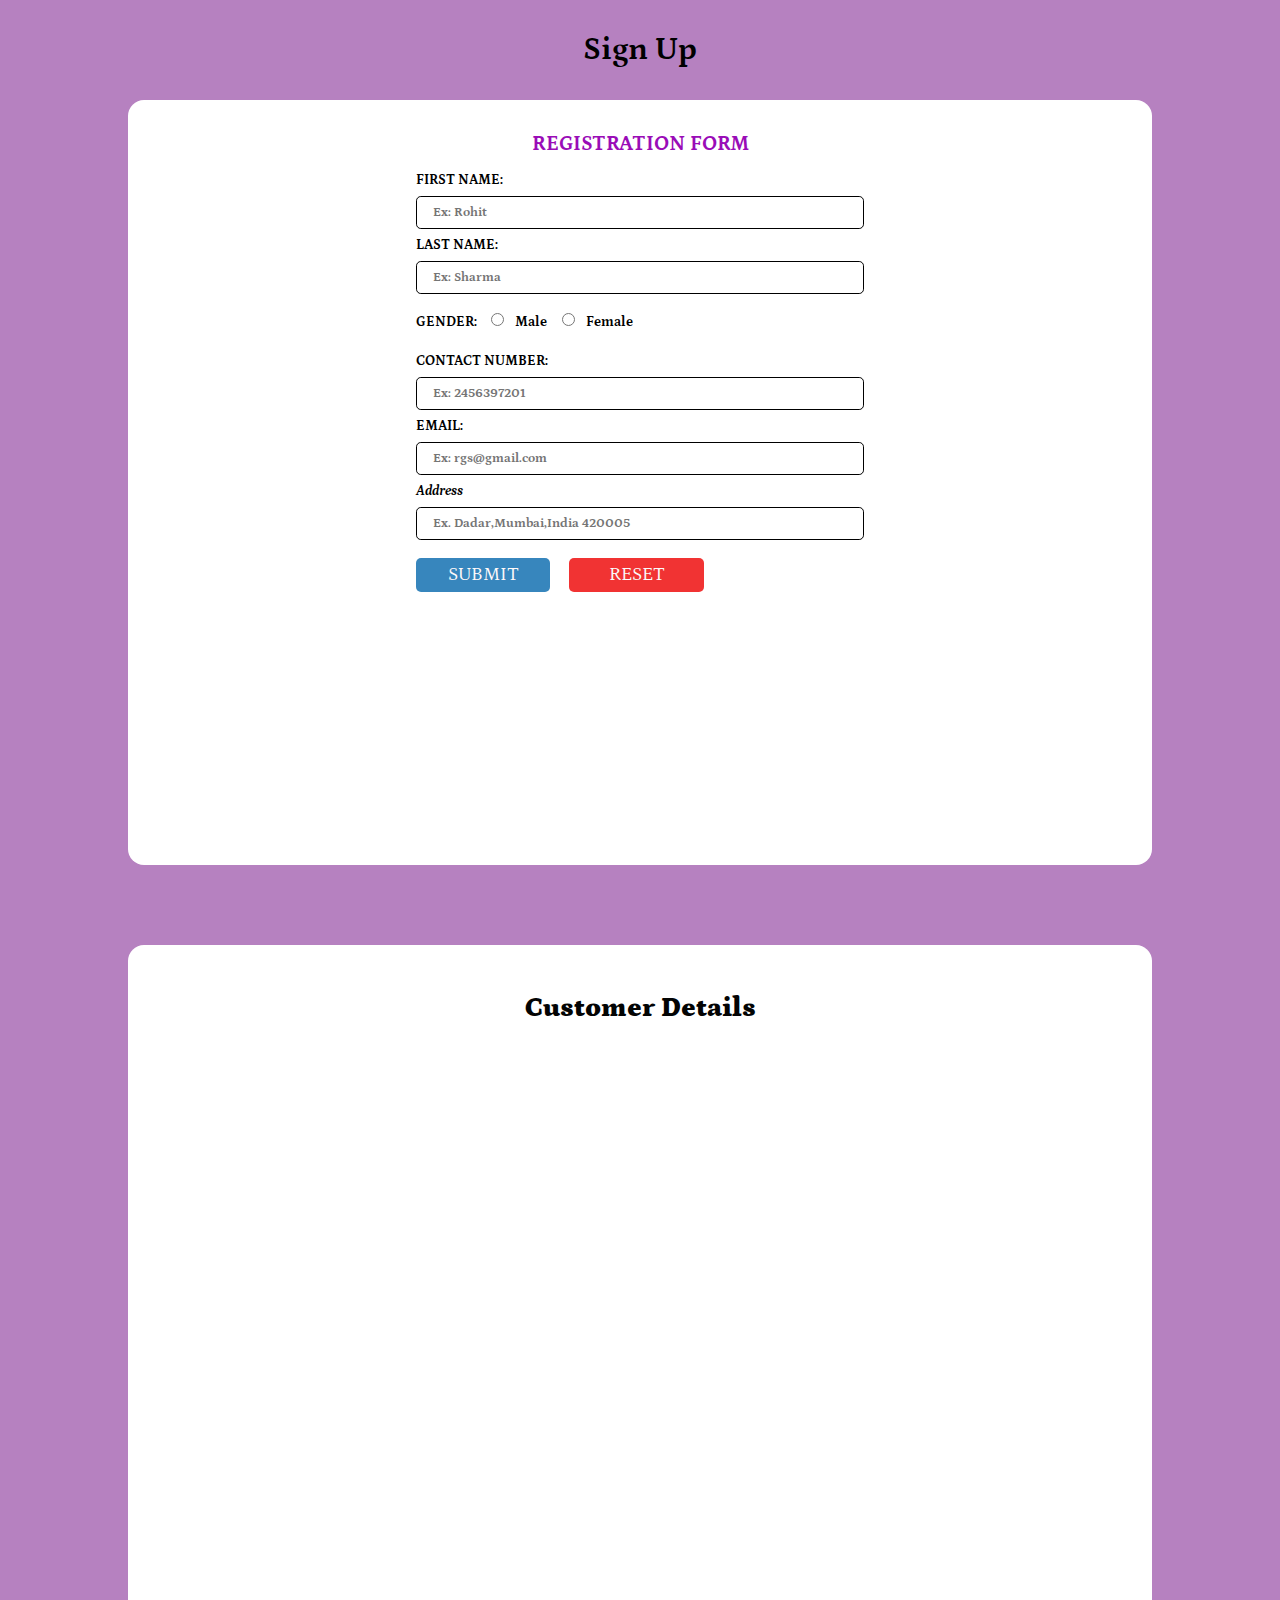
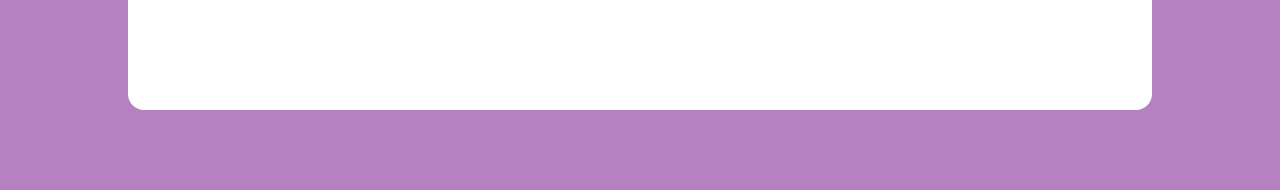
<file: reg.html>
<!DOCTYPE html>
<html lang="en">

<head>
    <meta charset="UTF-8">
    <meta http-equiv="X-UA-Compatible" content="IE=edge">
    <meta name="viewport" content="width=device-width, initial-scale=1.0">
    <title>Registration Form</title>
    <link rel="stylesheet" href="reg.css">
</head>

<body>
    <div class="box">
        <h1>Sign Up</h1>
        <div class="container">
            
            <div class="form">
                
                <h2 style="color: #9a0cb7; font-weight: bold;">REGISTRATION FORM</h2>
                <form>
                   
                    <div class="f_name">
                        <label for="f_name">FIRST NAME: </label>
                        <input type="text" id="f_name" placeholder="Ex: Rohit" required>
                    </div>
                    <div class="l_name">
                        <label for="l_name">LAST NAME: </label>
                        <input type="text" id="l_name" placeholder="Ex: Sharma" required>
                    </div>
                    <div class="gender">
                        <label for="gender">GENDER: </label>
                        <input type="radio" name="male-female" id="male" value="Male">Male
                        <input type="radio" name="male-female" id="female" value="Female">Female
                    </div>
                    <br>
                    <div class="phn">
                        <label for="phn">CONTACT NUMBER: </label>
                        <input type="number" id="phn" placeholder="Ex: 2456397201" required>
                    </div>
                    <div class="email">
                        <label for="email">EMAIL: </label>
                        <input type="email" id="email" placeholder="Ex: rgs@gmail.com" required>
                    </div>
                    
                    <div class="website">
                        <label for="website"><Address>Address</Address></label>
                        <input type="url" id="website" placeholder="Ex. Dadar,Mumbai,India 420005" required>
                    </div>
                    
                    
                    <div class="button">
                        <button type="button" id="submit">SUBMIT</button>
                        <button type="reset" id="reset">RESET</button>
                    </div>
                </form>
            </div>
        </div>
    </div>
    <div class="container">
<div class="output">
                <h2 style="color: #030404;">Customer Details</h2>
                <br>
                <div class="cardContainer" id="cardContainer">
                </div>
            </div>
        </div>
    <script src="reg.js"></script>
</body>

</html>
</file>
<file: style.css>
*{
    margin: 0;
    padding: 0;
    box-sizing: border-box;
    font-family: 'Roboto', sans-serif;
}
#navbar{
    background-color: #ecbb19;
    padding-left: 50px;
    z-index: 2;
    top: 0px;
    position: sticky;
}
#logo{
    color: black;
    font-weight: bold;
}
.nav-link{
    color: white;
    font-weight: bold;
    text-shadow: 1px 1px 1px black;
    margin-left: 15px;
    transition: 0.5s ease;
}
.nav-link:hover{
    color: black;
}
.icons{
    margin-right: 50px;
}
.icons img{
    margin-left: 10px;
    cursor: pointer;
}
/* home section */
.home{
    width: 100%;
    height: 91.5vh;
    background-color: #a9a9a929;
    display: flex;
    align-items: center;
    justify-content: center;
    flex-wrap: wrap;
    position: relative;
    z-index: 0;
}
.home .img{
    flex: 1 1 400px;
}
.home .img img{
    width: 100%;
}
.home .content{
    flex:1 1 400px;
}
.content h3{
    margin-left: 50px;
    font-size: 60px;
    text-shadow: 1px 1px 1px black;
    font-weight: bold;
}
.content h2{
    margin-left: 50px;
    font-size: 50px;
    font-weight: bold;
}
.changecontent:after{
    content: ' ';
    color: #f0cf15;
    text-shadow: 1px 1px 1px black;
    animation: changetext 10s infinite linear;
}
@keyframes changetext{
    0%{content: "Shirt";}
    20%{content: "Smart watch";}
    40%{content: "Pants";}
    60%{content: "Shoes";}
    80%{content: "Sports Shoes";}
    100%{content: "Hoodies";}
}
.content p{
    margin-left: 50px;
}
.content h5{
    margin-left: 50px;
    font-weight: bold;
    font-size: 29px;
}
.content .btn{
    margin-top: 20px;
    margin-left: 50px;
    width: 150px;
    height: 38px;
    letter-spacing: 3px;
    background-color: #f0cf15;
    color: black;
    font-weight: bold;
}
@media screen and (max-width:800px){
    .content h3{
        margin-left: 50px;
        font-size: 40px;
    }
    .content p{
        margin-left: 50px;
    }
    .content .btn{
        margin-left: 50px;
    }
}
@media screen and (max-width:570px){
    .content h3{
        margin-left: 20px;
    }
    .content p{
        margin-left: 20px;
    }
    .content .btn{
        margin-left: 20px;
    }
}
@media screen and (max-width:550px){
    .content h3{
        margin-left: 50px;
    }
    .content p{
        margin-left: 50px;
    }
    .content .btn{
        margin-left: 50px;
    }
}
@media screen and (max-width:290px){
    .content h3{
        font-size: 30px;
    }
    .content h2{
        font-size: 30px;
    }
    .changecontent{
        font-size: 30px;
    }
}

/* home section */

/*t-cards */
#t-cards .card{
    border-radius: 5px;
    transition: 0.5s ease;
    cursor: pointer;
}
#t-cards .card:hover{
    transform: translateY(-10px);
}

/*t-card */

/* product cards */
#product-cards h1{
    margin-top: 50px;
    font-weight: bold;
    color: #f0cf15;
    text-shadow: 1px 1px 1px black;
}
#product-cards .card{
    background-color: #a9a9a929;
    cursor: pointer;
}
.overlay{
    display: block;
    opacity: 0;
    position: absolute;
    top: 10%;
    margin-left: 0;
    width: 70px;

}
#product-cards .card:hover .overlay{
    opacity: 1;
    margin-left: 5%;
    transition: 0.5s ease;
}
.overlay i img{
    cursor: pointer;
    background-color: #f0cf15;
    height: 35px;
    width: 35px;
    font-size: 20px;
    padding: 7px;
    margin: 5%;
    margin-right: 100px;
    margin-bottom: 5%;
}
.overlay .btn-secondary{
    background: transparent !important;
    border: none;
    box-shadow: none;

}
#product-cards .card h3{
    color: #f0cf15;
    text-shadow: 1px 1px 1px black;
}
.checked{
    color: #f0cf15;
}
#product-cards h5{
    font-size: 15px;
}
#product-cards h5 span{
    float: right;
}
/* product cards */
/* banner */
.banner{
    width: 100%;
    height: 65vh;
    background-image: url(b1.png);
    background-size: cover;
    display: flex;
    align-items: center;
    justify-content: center;
    flex-wrap: wrap;
    position: relative;
    z-index: 0;
    margin-top: 100px;
    border-radius: 5px;
    box-shadow: 0px 0px 3px black;
}
.banner .img{
    flex: 1 1 400px;
}
.banner .img img{
    width: 65%;
    margin-left: 180px;
    margin-bottom: 30px;
}
.banner .banner-content{
    flex:1 1 400px;
    margin-bottom: 30px;
}
.banner-content h1{
    font-size: 50px;
    text-shadow: 1px 1px 1px black;
    font-weight: bold;
    margin-left: 30px;
    font-family: 'Edu VIC WA NT Beginner', cursive;
}
.banner-content h1 span{
    font-size: 50px;
    text-shadow: 1px 1px 1px black;
    color: #f0cf15;
    font-family: 'Edu VIC WA NT Beginner', cursive;
}
.banner-content p{
    margin-left: 30px;
    font-family: 'Edu VIC WA NT Beginner', cursive;
}
.banner-content h5{
    margin-left: 30px;
    font-weight: bold;
    font-size: 29px;
    font-family: 'Edu VIC WA NT Beginner', cursive;
}
.banner-content .btn{
    margin-top: 20px;
    margin-left: 30px;
    width: 150px;
    height: 38px;
    letter-spacing: 3px;
    background-color: #f0cf15;
    color: black;
    font-weight: bold;
    font-family: 'Edu VIC WA NT Beginner', cursive;
}
@media screen and (max-width:990px){
    .banner{
        height: 100vh;
    }
    .banner .img img{
        margin-left: 100px;
    }
}
@media screen and (max-width:450px){
    .banner .img img{
        margin-left: 50px;
    }
}
@media screen and (max-width:300px){
    .banner .banner-content h1{
        font-size: 30px;
    }
    .banner .banner-content h1 span{
        font-size: 30px;
    }
}
/* banner */

/* banner2 */
.banner2{
    width: 100%;
    height: 65vh;
    background-image: url(b1.png);
    background-size: cover;
    display: flex;
    align-items: center;
    justify-content: center;
    flex-wrap: wrap;
    position: relative;
    z-index: 0;
    margin-top: 100px;
    border-radius: 5px;
    box-shadow: 0px 0px 3px black;
}
.banner2 .img{
    flex: 1 1 400px;
}
.banner2 .img img{
    width: 80%;
    margin-left: 150px;
    margin-bottom: 30px;
}
.banner2 .banner2-content{
    flex:1 1 400px;
    margin-bottom: 30px;
}
.banner2-content h1{
    font-size: 50px;
    text-shadow: 1px 1px 1px black;
    font-weight: bold;
    margin-left: 30px;
    font-family: 'Edu VIC WA NT Beginner', cursive;
}
.banner2-content h1 span{
    font-size: 50px;
    text-shadow: 1px 1px 1px black;
    color: #f0cf15;
    font-family: 'Edu VIC WA NT Beginner', cursive;
}
.banner2-content h2{
    font-size: 50px;
    color: black;
    margin-left: 30px;
    text-shadow: 1px 1px 1px black;
    font-family: 'Edu VIC WA NT Beginner', cursive;
}
.bannerchangecontent:after{
    content: ' ';
    font-size: 50px;
    color: #f0cf15;
    text-shadow: 1px 1px 1px black;
    font-family: 'Edu VIC WA NT Beginner', cursive;
    animation: bannercontent 10s infinite linear;
}
@keyframes bannercontent{
    0%{content: "Smart Watch";}
    20%{content: "Laptop";}
    40%{content: "Headphone";}
    80%{content: "Airpods";}
    100%{content: "Smart Phone";}
}
.banner2-content p{
    margin-left: 30px;
    font-family: 'Edu VIC WA NT Beginner', cursive;
}
.banner2-content h3{
    margin-left: 30px;
    font-weight: bold;
    font-size: 29px;
    font-family: 'Edu VIC WA NT Beginner', cursive;
}
.banner2-content .btn{
    margin-top: 20px;
    margin-left: 30px;
    width: 150px;
    height: 38px;
    letter-spacing: 3px;
    background-color: #f0cf15;
    color: black;
    font-weight: bold;
    font-family: 'Edu VIC WA NT Beginner', cursive;
}
@media screen and (max-width:990px){
    .banner2{
        height: 100vh;
    }
    .banner2 .img img{
        margin-left: 100px;
    }
}
@media screen and (max-width:450px){
    .banner2 .img img{
        margin-left: 50px;
    }
}
@media screen and (max-width:300px){
    .banner2 .banner2-content h1{
        font-size: 30px;
    }
    .banner2 .banner2-content h1 span{
        font-size: 30px;
    }
}

/* banner2 */

/* about us */
#about{
    margin-top: 100px;
}
#about h2{
    font-weight: bold;
    text-shadow: 1px 1px 1px black;
}
#about p{
    font-weight: bold;
}
/* about us */
/* contact us */
#contact{
    margin-top: 50px;
}
#contact h2{
    font-weight: bold;
    text-shadow: 1px 1px 1px black;
}
#message button{
    width: 150px;
    height: 38px;
    background-color: #f0cf15;
    border: none;
    border-radius: 3px;
    color: black;
    font-weight: bold;
    cursor: pointer;
}
/* contact us */

/* footer */
#footer{
    padding: 0 0 30px 0;
    color: #d0d0d0;
    font-size: 14px;
    background: #111111;
  }
  #footer .footer-top{
    padding: 60px 0 30px;
    background: #1b1b1b;
    color: #fff;
  }
  #footer .footer-top .footer-contact a{
    font-size: 20px;
    color: #f0cf15;
    font-weight: bold;
  }
  #footer .footer-top .footer-contact a img{
    margin-right: 10px;
    margin-bottom: 10px;
  }
  #footer .footer-top .footer-contact h4{
    font-size: 22px;
    margin: 0 0 30px 0;
    padding: 2px 0 2px 0;
    line-height: 1;
    font-weight: 700;
  }
  #footer .footer-top .footer-contact p{
    font-size: 14px;
    line-height: 24px;
    margin-bottom: 0;
    color: #b7b7b7; 
  }
  #footer .footer-top h4{
    font-size: 16px;
    font-weight: bold;
    position: relative;
    padding-bottom: 12px;
  }
  #footer .footer-top .footer-links{
    margin-bottom: 30px;
  }
  #footer .footer-top .footer-links ul{
    list-style: none;
    padding: 0;
    margin: 0;
  }
  #footer .footer-top .footer-links ul li{
    padding-right: 2px;
    color: #f0cf15;
    font-size: 18px;
    line-height: 1;
  }
  #footer .footer-top .footer-links ul li{
    padding: 10px 0;
    display: flex;
    align-items: center;
  }
  #footer .footer-top .footer-links ul li:first-child{
    padding-top: 0;
  }
  #footer .footer-top .footer-links ul li a{
    color: #aaaaaa;
    transition: 0.3s;
    display: inline-block;
    line-height: 1;
  }
  #footer .footer-top .footer-links ul a:hover{
    text-decoration: none;
    color: #f0cf15;
  }
  #footer .footer-top .social-links a{
    font-size: 18px;
    display: inline-block;
    background: #373737;
    color: #fff;
    line-height: 1;
    padding: 8px 0;
    margin-right: 4px;
    border-radius: 50%;
    text-align: center;
    width: 36px;
    height: 36px;
    transition: 0.3s;
  }
  #footer .footer-top .social-links a:hover{
    background: #f0cf15;
    color: #fff;
    text-decoration: none;
  }
  
  #footer .copyright{
    text-align: center;
    float: left;
  }
  #footer .credits{
    float: right;
    text-align: center;
  }
  /* footer */
  /* footer content */
  
  html{
    scroll-behavior: smooth;
  }
  .arrow{
    position: fixed;
    width: 50px;
    height: 50px;
    bottom: 40px;
    right: 50px;
    text-decoration: none;
    text-align: center;
    line-height: 50px;
  }
</file>
<file: reg.css>
@import url('https://fonts.googleapis.com/css2?family=Comfortaa:wght@400;600&family=Petrona:wght@200&display=swap');

* {
    margin: 0;
    padding: 0;
    box-sizing: border-box;
    font-family: 'Petrona', serif;
}


body {
    width: 100%;
    min-height: 100vh;
    background: #050505;
    background-color: #b681c0;
}

h1 {
    text-align: center;
    margin: 2rem 0;
    color: #000000;
}

.container {
    margin: 0 auto;
    width: 80%;
    height: 85vh;
    display: flex;
    flex-basis: 50%;
    background-color: #ffffff;
    color: rgb(0, 0, 0);
    border-radius: 1rem;
    font-size: 14px;
    justify-content: space-evenly;
    margin-bottom: 5rem;
}

.form {
    padding: 2rem;
    width: 50%;
    height: 100%;
    background-color: #ffffff;
    overflow-y: auto;
    border-radius: 10px;
    font-weight: bold;
}

.form input[type="text"],
.form input[type="email"],
.form input[type="url"],
.form input[type="number"] {
    font-weight: bold;
    display: block;
    width: 100%;
    margin: 0.5rem 0;
    padding: 0.5rem 1rem;
    border: #000000;
    border: 1px solid #000000;
    border-color: #000000;
    border-width: 10px solid;
   border-radius: 0.3rem;
}



.form button {
    width: 30%;
    padding: 0.4rem 0;
    border-radius: 0.3rem;
    border: none;
    outline: none;
    margin-right: 1rem;
    margin-top: 0.6rem;
    cursor: pointer;
    
}

#submit{
    background-color: #3786bd;;
    color: rgb(255, 250, 250);
    border-radius: 5px;
    font-size: 19px;
    cursor: pointer;
}

#reset{
    background-color: #f13333;
    color: rgb(250, 250, 250);
    border-radius: 5px;
    font-size: 19px;
    cursor: pointer;
}

.form input {
    margin: 0.7rem;
}

.output {
    font-weight: bold;
    font-size: 18px;
    width: 90%;
    border-radius: 1rem;
    padding: 3rem;
}

h2 {
    font-weight: bolder;
    text-align: center;
    margin-bottom: 1rem;
}

.output .cardContainer {
    height: 90%;
    overflow-y: auto;
}

.output .card {
    width: 100%;
    height: auto;
    display: flex;
    background-color: rgba(255, 253, 253, 0.975);
    padding: 1rem;
    border-radius: 0.5rem;
    margin: 0.3rem 0;
    word-wrap: break-word;
    line-break: strict;
    
}

.card img {
    margin-right: 3rem;
    border-radius: 0.5rem;
    width: 200px;
    height: 200px;
}

.card .info {
    text-align: left;
}

.card .info a {
    color: rgb(0, 60, 255);
}

.card .info button {
    font-weight: bold;
    font-size: 17px;
    background-color: #ded7d7;
    cursor: pointer;
    padding: 2px 10px;
    margin: 5px 0;
    border-radius: 5px;
    bottom: none;
    outline: none;
}

@media (max-width:1200px) {

    .container {
        height: 90vh;
        margin-bottom: 5rem;
    }

    .cardContainer {
        height: 70%;
        overflow-y: auto;
    }

    .output .card {
        display: block;
        text-align: center;
    }
}

@media (max-width:900px) {
    .container {
        flex-basis: auto;
        display: block;
        width: 90%;
        height: auto;
    }

    .form {
        width: 100%;
        height: auto;
    }

    .output {
        width: 100%;
        margin: 5rem auto;
    }

    .output .cardContainer {
        display: grid;
        grid-template-columns: repeat(auto-fill, minmax(240px, 241px));
        gap: 10px;
        align-items: center;
        justify-content: center;
    }
}
</file>
